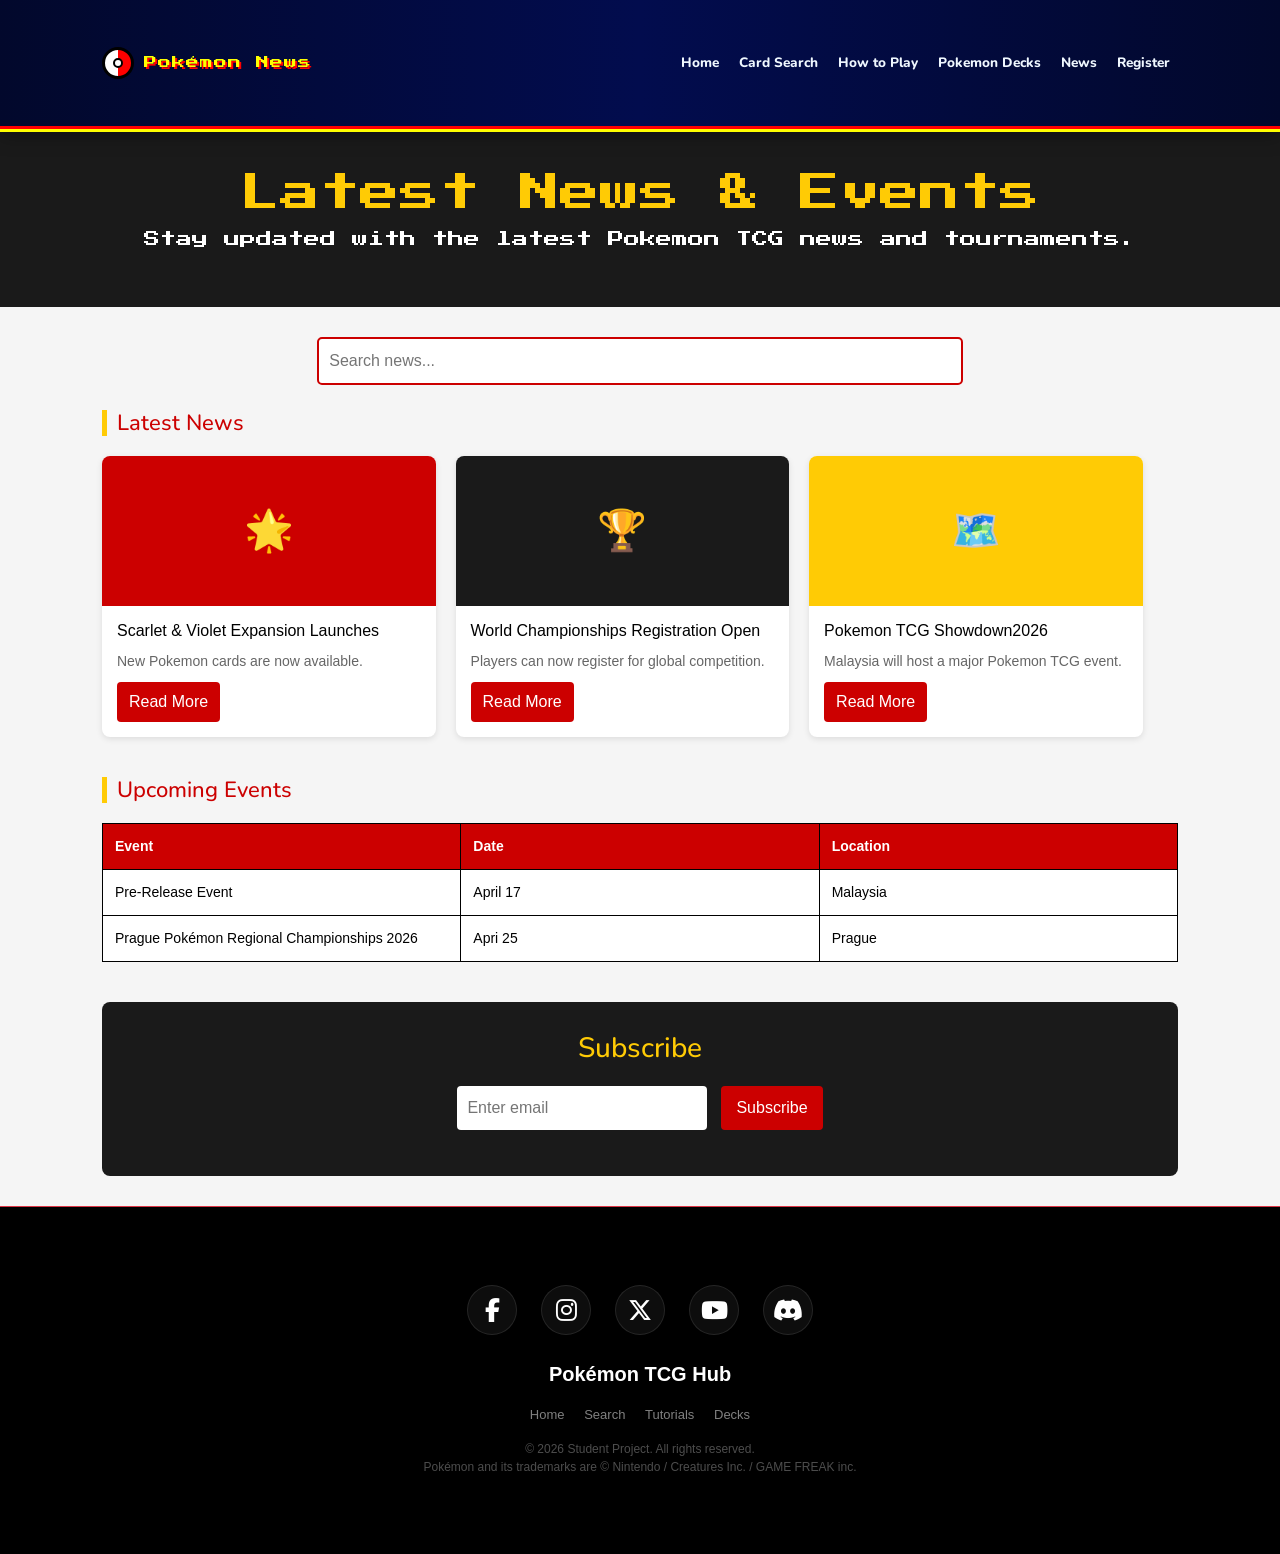
<file: news.html>
<!DOCTYPE html>
<html lang="en">
<head>
  <meta charset="UTF-8">
  <meta name="viewport" content="width=device-width, initial-scale=1.0">
  <title>Pokemon TCG - News</title>

  <link href="https://cdn.jsdelivr.net/npm/bootstrap@5.3.2/dist/css/bootstrap.min.css" rel="stylesheet">
  <link rel="stylesheet" href="style.css">
  <link rel="stylesheet" href="news.css">
  <link rel="stylesheet" href="https://cdnjs.cloudflare.com/ajax/libs/font-awesome/6.4.2/css/all.min.css">
</head>
<body>

<nav class="navbar navbar-expand-lg">
  <div class="container">
    <a class="navbar-brand" href="index.html">
      <div class="pokeball-icon"></div>
      Pokémon News
    </a>

    <div class="d-flex align-items-center gap-2 order-lg-last">
      <button class="navbar-toggler" type="button" data-bs-toggle="collapse" data-bs-target="#mainNav">
        <span class="navbar-toggler-icon"></span>
      </button>
    </div>

    <div class="collapse navbar-collapse" id="mainNav">
      <ul class="navbar-nav ms-auto gap-1">
        <li class="nav-item"><a class="nav-link" href="index.html">Home</a></li>
        <li class="nav-item"><a class="nav-link" href="search.html">Card Search</a></li>
        <li class="nav-item"><a class="nav-link" href="tutorial.html">How to Play</a></li>
        <li class="nav-item"><a class="nav-link" href="decks.html">Pokemon Decks</a></li>
        <li class="nav-item"><a class="nav-link" href="news.html">News</a></li>
        <li class="nav-item"><a class="nav-link" href="register.html">Register</a></li>
      </ul>
    </div>
  </div>
</nav>

<div class="header">
  <h1>Latest News & Events</h1>
  <p>Stay updated with the latest Pokemon TCG news and tournaments.</p>
</div>

<div class="container">
  <div class="search-box">
    <input type="text" id="searchInput" placeholder="Search news...">
    <p id="message"></p>
  </div>

  <h2 class="section-title">Latest News</h2>

  <div class="news-grid">
    <div class="news-card">
      <div class="news-banner red">🌟</div>
      <div class="card-content">
        <h3>Scarlet & Violet Expansion Launches</h3>
        <p>New Pokemon cards are now available.</p>
        <button class="read-btn" data-url="https://tcg.pokemon.com/en-us/expansions/scarlet-violet/">Read More</button>
      </div>
    </div>

    <div class="news-card">
      <div class="news-banner dark">🏆</div>
      <div class="card-content">
        <h3>World Championships Registration Open</h3>
        <p>Players can now register for global competition.</p>
        <button class="read-btn" data-url="https://championships.pokemon.com/en-us/">Read More</button>
      </div>
    </div>

    <div class="news-card">
      <div class="news-banner yellow">🗺️</div>
      <div class="card-content">
        <h3>Pokemon TCG Showdown2026</h3>
        <p>Malaysia will host a major Pokemon TCG event.</p>
        <button class="read-btn" data-url="https://asia.pokemon-card.com/my/archives/7396/">Read More</button>
      </div>
    </div>
  </div>

  <h2 class="section-title">Upcoming Events</h2>

  <table>
    <tr>
      <th>Event</th>
      <th>Date</th>
      <th>Location</th>
    </tr>

    <tr class="event-row" data-url="https://www.pokemon.com/us/play-pokemon">
      <td>Pre-Release Event</td>
      <td>April 17</td>
      <td>Malaysia</td>
    </tr>

    <tr class="event-row" data-url="https://www.pokemon.com/us/play-pokemon/">
      <td>Prague Pokémon Regional Championships 2026</td>
      <td>Apri 25</td>
      <td>Prague</td>
    </tr>
  </table>

  <div class="newsletter">
    <h3>Subscribe</h3>
    <input type="email" id="emailInput" placeholder="Enter email">
    <button id="subscribeBtn">Subscribe</button>
    <p id="subscribeMessage"></p>
  </div>
</div>

<button id="backToTopBtn">↑</button>

<footer class="py-5 bg-black border-top border-danger">
    <div class="container text-center">
        <div class="social-links d-flex justify-content-center gap-4 mb-4">
            <a href="https://www.facebook.com/Pokemon/" class="social-icon facebook"><i class="fab fa-facebook-f"></i></a>
            <a href="https://www.instagram.com/pokemon/" class="social-icon instagram"><i class="fab fa-instagram"></i></a>
            <a href="https://x.com/Pokemon?lang=en" class="social-icon twitter"><i class="fab fa-x-twitter"></i></a>
            <a href="https://www.youtube.com/@pokemon" class="social-icon youtube"><i class="fab fa-youtube"></i></a>
            <a href="https://discord.com/invite/pokemon" class="social-icon discord"><i class="fab fa-discord"></i></a>
        </div>

        <div class="mb-3">
            <span class="text-white fw-bold fs-5">Pokémon TCG Hub</span>
        </div>
        
        <ul class="list-inline mb-3">
            <li class="list-inline-item mx-2"><a href="index.html" class="text-white-50 text-decoration-none">Home</a></li>
            <li class="list-inline-item mx-2"><a href="search.html" class="text-white-50 text-decoration-none">Search</a></li>
            <li class="list-inline-item mx-2"><a href="tutorial.html" class="text-white-50 text-decoration-none">Tutorials</a></li>
            <li class="list-inline-item mx-2"><a href="decks.html" class="text-white-50 text-decoration-none">Decks</a></li>
        </ul>

        <p class="text-white-50" style="font-size: 0.75rem; opacity: 0.6;">
            © 2026 Student Project. All rights reserved. <br>
            Pokémon and its trademarks are © Nintendo / Creatures Inc. / GAME FREAK inc.
        </p>
    </div>
</footer>

<script src="news.js"></script>
<script src="https://cdn.jsdelivr.net/npm/bootstrap@5.3.2/dist/js/bootstrap.bundle.min.js"></script>
</body>
</html>
</file>
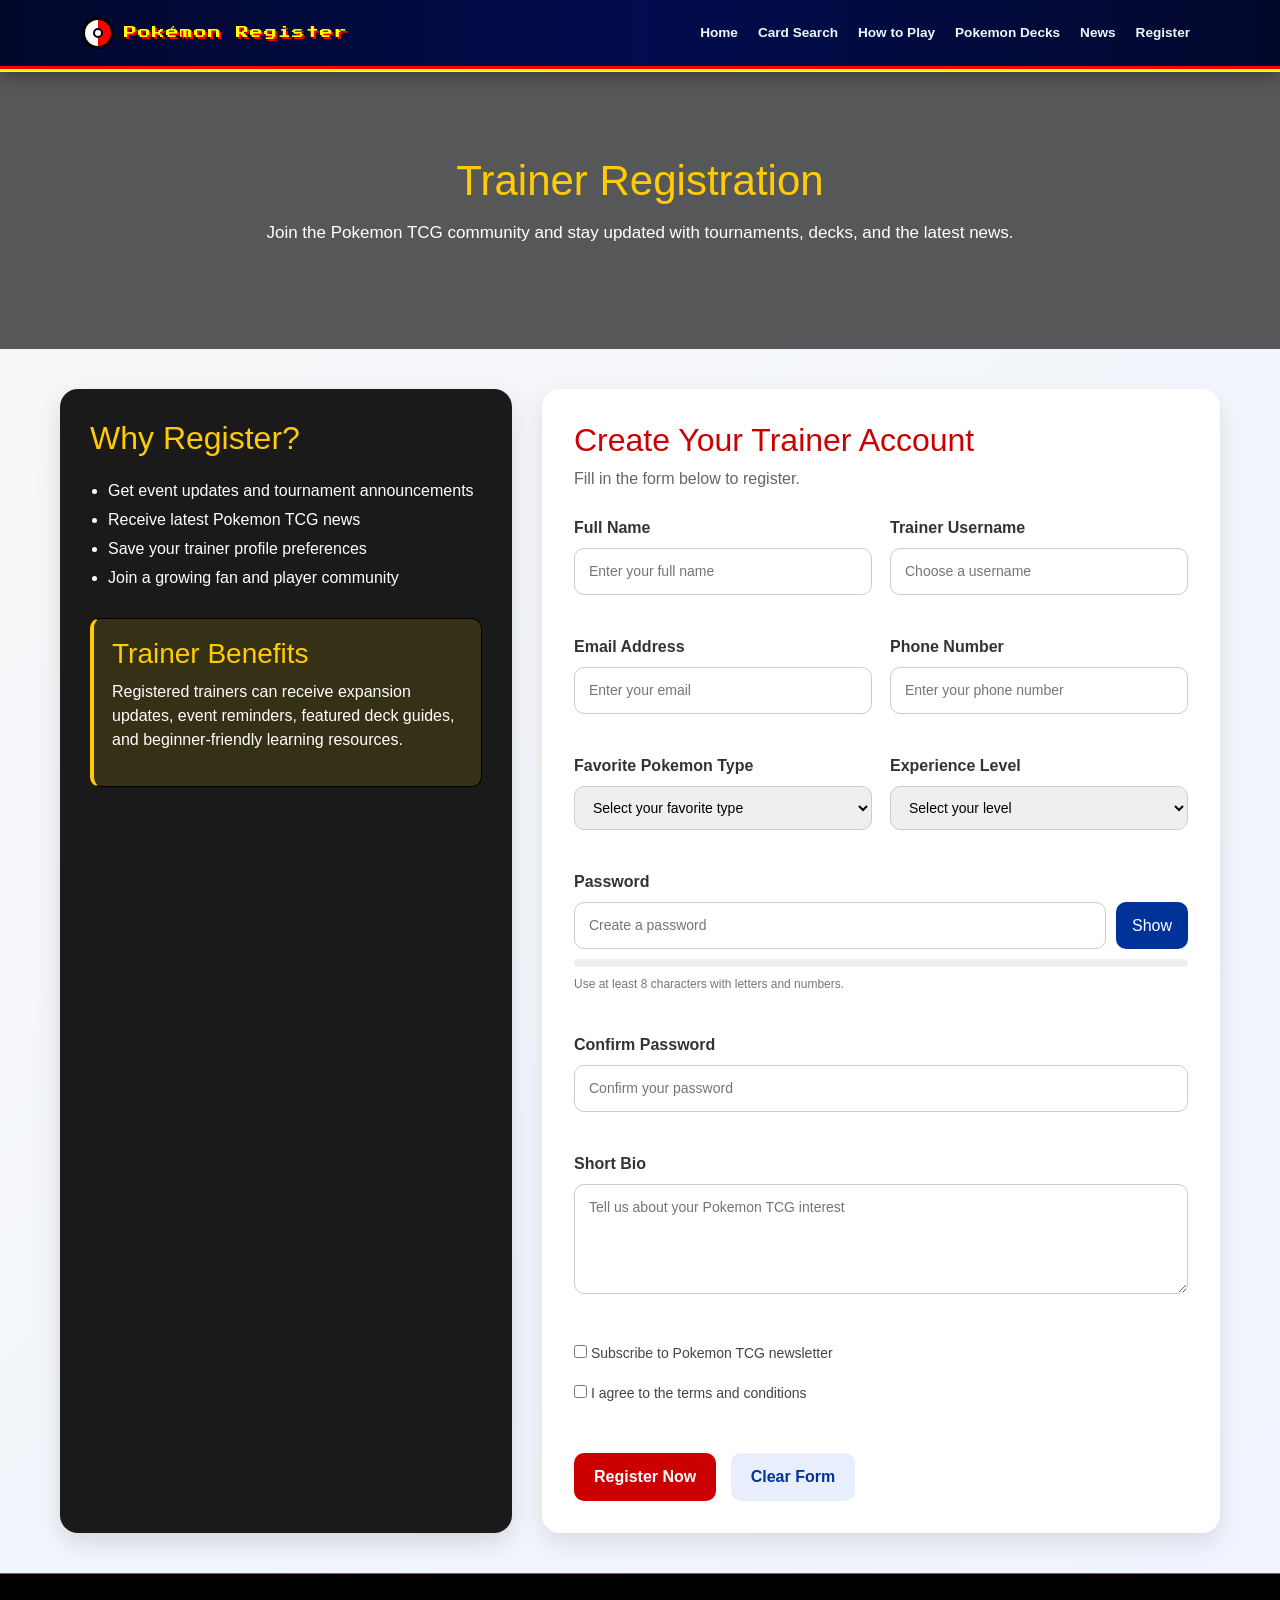
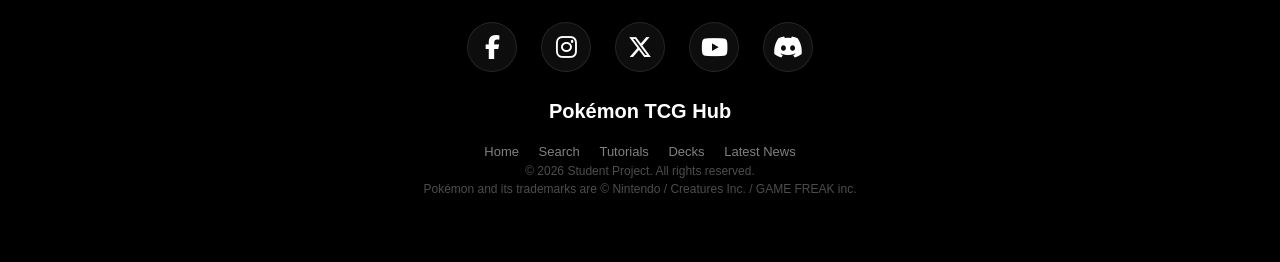
<file: register.html>
<!DOCTYPE html>
<html lang="en">
<head>
  <meta charset="UTF-8" />
  <meta name="viewport" content="width=device-width, initial-scale=1.0" />
  <title>Pokemon TCG | Trainer Registration</title>
  <link href="https://cdn.jsdelivr.net/npm/bootstrap@5.3.2/dist/css/bootstrap.min.css" rel="stylesheet">
  <link rel="stylesheet" href="style.css">
  <link rel="stylesheet" href="register.css" />
  <link rel="stylesheet" href="https://cdnjs.cloudflare.com/ajax/libs/font-awesome/6.4.2/css/all.min.css">
</head>
<body>
  <nav class="navbar navbar-expand-lg">
    <div class="container">
      <a class="navbar-brand" href="index.html">
        <div class="pokeball-icon"></div>
        Pokémon Register
      </a>

      <div class="d-flex align-items-center gap-2 order-lg-last">
        <button class="navbar-toggler" type="button" data-bs-toggle="collapse" data-bs-target="#mainNav">
          <span class="navbar-toggler-icon"></span>
        </button>
      </div>

      <div class="collapse navbar-collapse" id="mainNav">
        <ul class="navbar-nav ms-auto gap-1">
          <li class="nav-item"><a class="nav-link" href="index.html">Home</a></li>
          <li class="nav-item"><a class="nav-link" href="search.html">Card Search</a></li>
          <li class="nav-item"><a class="nav-link" href="tutorial.html">How to Play</a></li>
          <li class="nav-item"><a class="nav-link" href="decks.html">Pokemon Decks</a></li>
          <li class="nav-item"><a class="nav-link" href="news.html">News</a></li>
          <li class="nav-item"><a class="nav-link" href="register.html">Register</a></li>
        </ul>
      </div>
    </div>
  </nav>

  <header class="hero">
    <div class="hero-overlay">
      <div class="hero-content">
        <h1>Trainer Registration</h1>
        <p>Join the Pokemon TCG community and stay updated with tournaments, decks, and the latest news.</p>
      </div>
    </div>
  </header>

  <main class="main-container">
    <section class="info-panel">
      <h2>Why Register?</h2>
      <ul>
        <li>Get event updates and tournament announcements</li>
        <li>Receive latest Pokemon TCG news</li>
        <li>Save your trainer profile preferences</li>
        <li>Join a growing fan and player community</li>
      </ul>

      <div class="feature-box">
        <h3>Trainer Benefits</h3>
        <p>
          Registered trainers can receive expansion updates, event reminders, featured deck guides,
          and beginner-friendly learning resources.
        </p>
      </div>
    </section>

    <section class="form-panel">
      <div class="form-card">
        <h2>Create Your Trainer Account</h2>
        <p class="subtitle">Fill in the form below to register.</p>

        <form id="registerForm" novalidate>
          <div class="form-row">
            <div class="form-group">
              <label for="fullName">Full Name</label>
              <input type="text" id="fullName" placeholder="Enter your full name" />
              <small class="error" id="fullNameError"></small>
            </div>

            <div class="form-group">
              <label for="username">Trainer Username</label>
              <input type="text" id="username" placeholder="Choose a username" />
              <small class="error" id="usernameError"></small>
            </div>
          </div>

          <div class="form-row">
            <div class="form-group">
              <label for="email">Email Address</label>
              <input type="email" id="email" placeholder="Enter your email" />
              <small class="error" id="emailError"></small>
            </div>

            <div class="form-group">
              <label for="phone">Phone Number</label>
              <input type="text" id="phone" placeholder="Enter your phone number" />
              <small class="error" id="phoneError"></small>
            </div>
          </div>

          <div class="form-row">
            <div class="form-group">
              <label for="favoriteType">Favorite Pokemon Type</label>
              <select id="favoriteType">
                <option value="">Select your favorite type</option>
                <option value="Fire">Fire</option>
                <option value="Water">Water</option>
                <option value="Grass">Grass</option>
                <option value="Electric">Electric</option>
                <option value="Psychic">Psychic</option>
                <option value="Fighting">Fighting</option>
                <option value="Dragon">Dragon</option>
              </select>
              <small class="error" id="favoriteTypeError"></small>
            </div>

            <div class="form-group">
              <label for="experience">Experience Level</label>
              <select id="experience">
                <option value="">Select your level</option>
                <option value="Beginner">Beginner</option>
                <option value="Intermediate">Intermediate</option>
                <option value="Advanced">Advanced</option>
                <option value="Collector">Collector</option>
              </select>
              <small class="error" id="experienceError"></small>
            </div>
          </div>

          <div class="form-group">
            <label for="password">Password</label>
            <div class="password-wrapper">
              <input type="password" id="password" placeholder="Create a password" />
              <button type="button" id="togglePassword" class="toggle-btn">Show</button>
            </div>
            <div class="strength-meter">
              <div id="strengthBar"></div>
            </div>
            <small class="hint">Use at least 8 characters with letters and numbers.</small>
            <small class="error" id="passwordError"></small>
          </div>

          <div class="form-group">
            <label for="confirmPassword">Confirm Password</label>
            <input type="password" id="confirmPassword" placeholder="Confirm your password" />
            <small class="error" id="confirmPasswordError"></small>
          </div>

          <div class="form-group">
            <label for="bio">Short Bio</label>
            <textarea id="bio" rows="4" placeholder="Tell us about your Pokemon TCG interest"></textarea>
            <small class="error" id="bioError"></small>
          </div>

          <div class="checkbox-group">
            <label>
              <input type="checkbox" id="newsletter" />
              Subscribe to Pokemon TCG newsletter
            </label>
          </div>

          <div class="checkbox-group">
            <label>
              <input type="checkbox" id="terms" />
              I agree to the terms and conditions
            </label>
            <small class="error" id="termsError"></small>
          </div>

          <button type="submit" class="submit-btn">Register Now</button>
          <button type="button" class="secondary-btn" id="clearBtn">Clear Form</button>

          <div id="successMessage" class="success-message"></div>
        </form>
      </div>
    </section>
  </main>

<footer class="py-5 bg-black border-top border-danger">
    <div class="container text-center">
        <div class="social-links d-flex justify-content-center gap-4 mb-4">
            <a href="https://www.facebook.com/Pokemon/" class="social-icon facebook"><i class="fab fa-facebook-f"></i></a>
            <a href="https://www.instagram.com/pokemon/" class="social-icon instagram"><i class="fab fa-instagram"></i></a>
            <a href="https://x.com/Pokemon?lang=en" class="social-icon twitter"><i class="fab fa-x-twitter"></i></a>
            <a href="https://www.youtube.com/@pokemon" class="social-icon youtube"><i class="fab fa-youtube"></i></a>
            <a href="https://discord.com/invite/pokemon" class="social-icon discord"><i class="fab fa-discord"></i></a>
        </div>

        <div class="mb-3">
            <span class="text-white fw-bold fs-5">Pokémon TCG Hub</span>
        </div>
        
        <ul class="list-inline mb-3">
            <li class="list-inline-item mx-2"><a href="index.html" class="text-white-50 text-decoration-none">Home</a></li>
            <li class="list-inline-item mx-2"><a href="search.html" class="text-white-50 text-decoration-none">Search</a></li>
            <li class="list-inline-item mx-2"><a href="tutorial.html" class="text-white-50 text-decoration-none">Tutorials</a></li>
            <li class="list-inline-item mx-2"><a href="decks.html" class="text-white-50 text-decoration-none">Decks</a></li>
            <li class="list-inline-item mx-2"><a href="news.html" class="text-white-50 text-decoration-none">Latest News</a></li>

        <p class="text-white-50" style="font-size: 0.75rem; opacity: 0.6;">
            © 2026 Student Project. All rights reserved. <br>
            Pokémon and its trademarks are © Nintendo / Creatures Inc. / GAME FREAK inc.
        </p>
    </div>
</footer>

  <script src="register.js"></script>
  <script src="https://cdn.jsdelivr.net/npm/bootstrap@5.3.2/dist/js/bootstrap.bundle.min.js"></script>
</body>
</html>
</file>
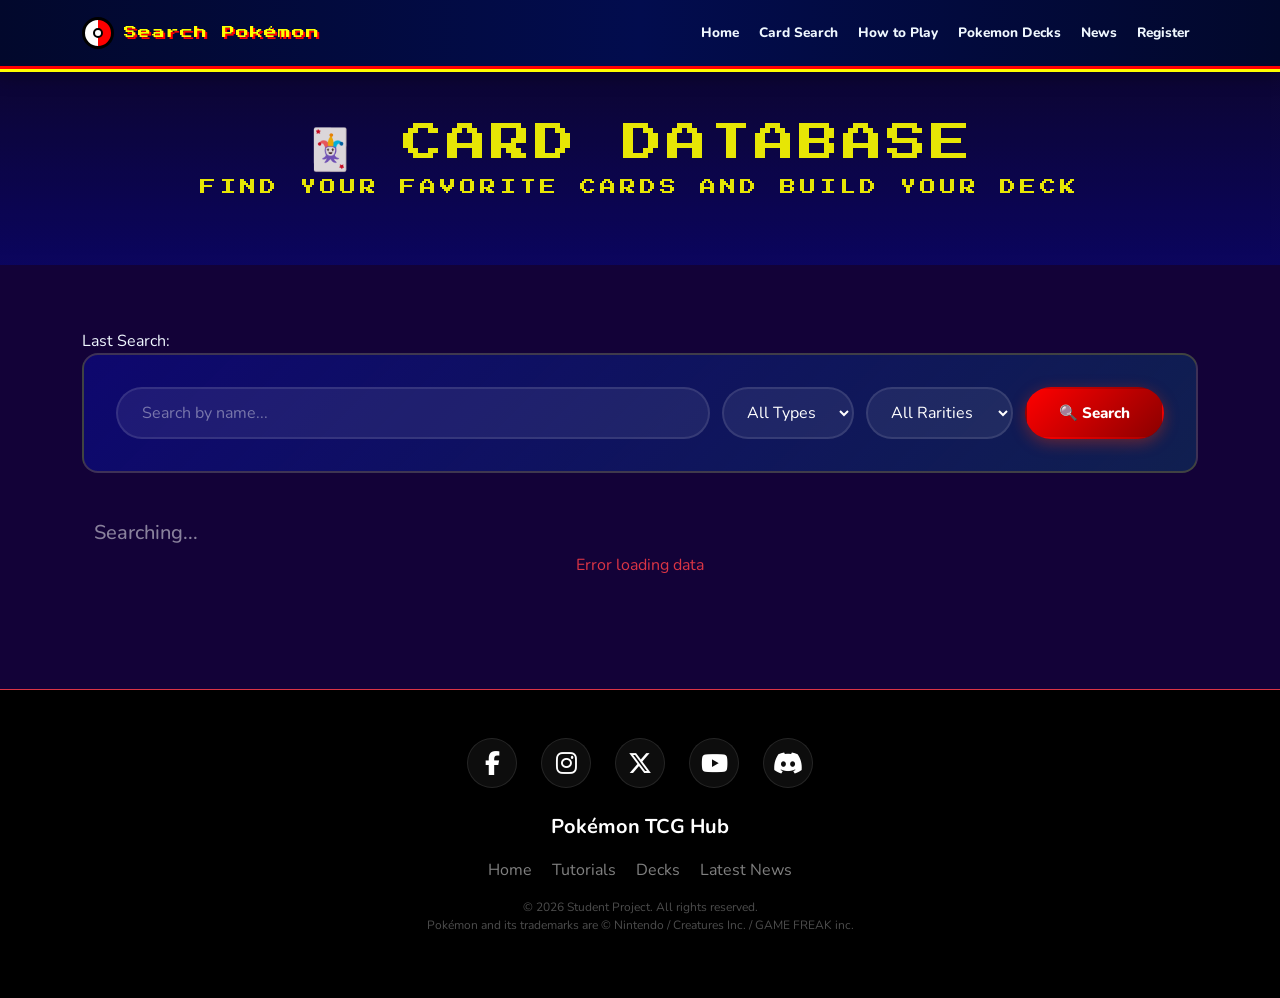
<file: search.html>
<!DOCTYPE html>
<html lang="en">
    <head>
        <meta charset="UTF-8">
        <meta name="viewport" content="width=device-width, initial-scale=1.0">       
        <title>Pokemon TCG - Search</title>
        <link href="https://cdn.jsdelivr.net/npm/bootstrap@5.3.2/dist/css/bootstrap.min.css" rel="stylesheet">
        <link rel="stylesheet" href="style.css">
        <link rel="stylesheet" href="https://cdnjs.cloudflare.com/ajax/libs/font-awesome/6.4.2/css/all.min.css">
    </head>
    <body>
        <!--Navigation Bar-->
        <nav class="navbar navbar-expand-lg">
            <div class="container">
                <a class="navbar-brand" href="index.html">
                    <div class="pokeball-icon"></div>
                     Search Pokémon 
                </a>
            <div class="d-flex align-items-center gap-2 order-lg-last">
                <button class="navbar-toggler" type="button" data-bs-toggle="collapse" data-bs-target="#mainNav">
                    <span class="navbar-toggler-icon"></span>
                </button>
            </div>
            <div class="collapse navbar-collapse" id="mainNav">
                <ul class="navbar-nav ms-auto gap-1">
                    <li class="nav-item"><a class="nav-link" href="index.html">Home</a></li>
                    <li class="nav-item"><a class="nav-link" href="search.html">Card Search</a></li>
                    <li class="nav-item"><a class="nav-link" href="tutorial.html">How to Play</a></li>
                    <li class="nav-item"><a class="nav-link" href="decks.html">Pokemon Decks</a></li>
                    <li class="nav-item"><a class="nav-link" href="news.html">News</a></li>
                    <li class="nav-item"><a class="nav-link" href="register.html">Register</a></li>
                </ul>
            </div>
            </div>
        </nav>

  <div class="page-banner">
        <div class="container">
            <h1>🃏 Card Database</h1>
            <p>Find your favorite cards and build your deck</p>
        </div>
    </div>

    <section class="section py-5" id="search-section">
        <div class="container">
            <div class="d-flex align-items-center gap-2">
                <p class="mb-0">Last Search:</p>
                <p id="lastSearch" class="text-white-50 mb-0" style="font-style: italic; font-size: 0.9rem;"></p>
            </div>
            <div class="search-wrapper mb-5">
                <div class="search-input-group">
                    <input type="text" id="search-name" placeholder="Search by name..." autocomplete="off">
                    
                    <select id="search-type">
                        <option value="">All Types</option>
                        <option value="Fire">Fire</option>
                        <option value="Water">Water</option>
                        <option value="Grass">Grass</option>
                        <option value="Lightning">Lightning</option>
                        <option value="Psychic">Psychic</option>
                        <option value="Fighting">Fighting</option>
                        <option value="Darkness">Darkness</option>
                        <option value="Metal">Metal</option>
                        <option value="Dragon">Dragon</option>
                        <option value="Colorless">Colorless</option>
                    </select>

                    <select id="search-rarity">
                        <option value="">All Rarities</option>
                        <option value="Common">Common</option>
                        <option value="Uncommon">Uncommon</option>
                        <option value="Rare">Rare</option>
                        <option value="Rare Holo">Rare Holo</option>
                        <option value="Ultra Rare">Ultra Rare</option>
                        <option value="Secret Rare">Secret Rare</option>
                    </select>
                    
                    <button class="btn-poke-primary" id="search-btn">🔍 Search</button>
                </div>
            </div>

            <div class="container mt-4">
                <h5 id="result-count" class="mt-2 text-white-50"></h5>
            </div>

            <div id="card-results" class="row g-4">
                </div>

            <div id="pagination" class="text-center mt-5 mb-5">
                </div>
        </div>
    </section>

    <!--Footer section-->

<footer class="py-5 bg-black border-top border-danger">
    <div class="container text-center">
        <div class="social-links d-flex justify-content-center gap-4 mb-4">
            <a href="https://www.facebook.com/Pokemon/" class="social-icon facebook"><i class="fab fa-facebook-f"></i></a>
            <a href="https://www.instagram.com/pokemon/" class="social-icon instagram"><i class="fab fa-instagram"></i></a>
            <a href="https://x.com/Pokemon?lang=en" class="social-icon twitter"><i class="fab fa-x-twitter"></i></a>
            <a href="https://www.youtube.com/@pokemon" class="social-icon youtube"><i class="fab fa-youtube"></i></a>
            <a href="https://discord.com/invite/pokemon" class="social-icon discord"><i class="fab fa-discord"></i></a>
        </div>

        <div class="mb-3">
            <span class="text-white fw-bold fs-5">Pokémon TCG Hub</span>
        </div>
        
        <ul class="list-inline mb-3">
            <li class="list-inline-item mx-2"><a href="index.html" class="text-white-50 text-decoration-none">Home</a></li>
            <li class="list-inline-item mx-2"><a href="tutorial.html" class="text-white-50 text-decoration-none">Tutorials</a></li>
            <li class="list-inline-item mx-2"><a href="decks.html" class="text-white-50 text-decoration-none">Decks</a></li>
            <li class="list-inline-item mx-2"><a href="news.html" class="text-white-50 text-decoration-none">Latest News</a></li>
        </ul>

        <p class="text-white-50" style="font-size: 0.75rem; opacity: 0.6;">
            © 2026 Student Project. All rights reserved. <br>
            Pokémon and its trademarks are © Nintendo / Creatures Inc. / GAME FREAK inc.
        </p>
    </div>
</footer>

    <script src="https://code.jquery.com/jquery-3.7.1.min.js"></script>
    <script src="https://cdn.jsdelivr.net/npm/bootstrap@5.3.2/dist/js/bootstrap.bundle.min.js"></script>
    <script src="script.js"></script>
</body>
</html>
</file>
<file: style.css>
@import url('https://fonts.googleapis.com/css2?family=Press+Start+2P&family=Nunito:wght@400;600;700;800;900&display=swap');

*{
  margin: 0;
  padding: 0;
}

body{
  font-family: 'Nunito',sans-serif;
  background: rgb(19, 2, 56);
  color:aliceblue;
  min-height: 100vh;
}

/*--Navbar--*/
.navbar{
  background: linear-gradient(90deg, rgb(2, 8, 44) 0%,rgb(2, 12, 78) 50%,rgb(2, 8, 44) 100%);
  border-bottom: 3px solid red;
  padding: 0.75rem 0;
  position: sticky;
  top: 0;
  z-index: 1000;
  box-shadow: 0 4px 20px rgba(0,0,0,0.4);
}

.navbar::after {
  content: '';
  position: absolute;
  bottom: -6px;
  left: 0; right: 0;
  height: 3px;
  background: yellow;
}

.navbar-brand{
  font-family: 'Press Start 2P', monospace;
  font-size: 0.8rem;
  color: yellow !important;
  text-shadow: 2px 2px 0 red;
  display: flex;
  align-items: center;
  gap: 10px;
  letter-spacing: 1px;
}

.navbar-brand .pokeball-icon{
   width: 32px; height: 32px;
  background: conic-gradient(red 0 50%, white 50% 100%);
  border-radius: 50%;
  border: 3px solid black;
  position: relative;
  flex-shrink: 0;
  animation: spin-slow 8s linear infinite;
}

.navbar-brand .pokeball-icon::after {
  content: '';
  position: absolute;
  top: 50%; left: 50%;
  transform: translate(-50%, -50%);
  width: 10px; height: 10px;
  background: white;
  border-radius: 50%;
  border: 2px solid black;
}


@keyframes spin-slow {
  from { transform: rotate(0deg); }
  to   { transform: rotate(360deg); }
}

.nav-link{
  color:aliceblue;
  font-weight: 780;
  font-size: 0.85rem;
  padding: 0.5rem 0.75rem;
  border-radius: 8px;
  transition: all 0.25s cubic-bezier(0.4,0,0.2,1);
  position:relative;
}

.nav-link:hover, nav-link.active{
  color: yellow;
  background: rgb(20, 15, 1);
}

.nav-link.active::after {
  content: '';
  position: absolute;
  bottom: 2px; left: 50%;
  transform: translateX(-50%);
  width: 6px; height: 6px;
  background:yellow;
  border-radius: 50%;
}

.navbar-toggler{
  border-color: yellow;
}

.navbar-toggler-icon{
  background-image: url("data:image/svg+xml,%3Csvg viewBox='0 0 30 30' xmlns='http://www.w3.org/2000/svg'%3E%3Cpath stroke='rgba(255,215,0,1)' stroke-width='2' d='M4 7h22M4 15h22M4 23h22'/%3E%3C/svg%3E");
}

/*--Hero--*/
.hero{
  position: relative;
  min-height: 85vh;
  display: flex;
  align-items: center;
  background:
    linear-gradient(160deg, rgba(26,26,46,0.95) 0%, rgba(15,52,96,0.9) 100%),
    url('https://images.unsplash.com/photo-1613771404784-3a5686aa2be3?w=1600&q=80') center/cover no-repeat;
  perspective: 800px;
  overflow: hidden;
}

.hero::before{
  content: '';
  position: absolute;
  inset: 0;
  background: radial-gradient(ellipse at 60% 50%, rgba(6, 109, 204, 0.15));
}

.hero-content{ position:relative; z-index: 1;}

.hero-mini-title{
  font-family: 'Press Start 2P', monospace;
  font-size: 1rem;
  color:yellow;
  letter-spacing: 4px;
  text-transform: uppercase;
  margin-bottom: 1rem;
  opacity: 0.9;
}

.hero-title{
  font-family: 'Press Start 2P', monospace;
  font-size: clamp(1.2rem,4VW,2.2rem);
  line-height: 1.6;
  color:white;
  text-shadow: 3px 3px 0 red, 6px 6px 0 black;
  margin-bottom: 1.5rem;
}

.hero-title span{color:yellow;}

.hero-subtitle{
  font-size: 1.1rem;
  color: white;
  max-width: 500px;
  line-height: 1.7;
  margin-bottom: 2rem;
}

.hero-visual{
  position: relative;
  display:flex;
  justify-content: center;
  align-items: center;
}

.hero-pokecard{
  width: 350px;
  transition: transform 0.3s ease;
  transform-style: preserve-3d;
}

.hero-pokecard img {
    max-width: 100%;
    height: auto;
    border-radius: 15px;
    box-shadow: 0 20px 40px rgba(0,0,0,0.6);
    animation: float 4s ease-in-out infinite;
}

.hero-pokecard:hover{
  transform: translateZ(40px) rotateX(10deg) rotateY(5deg);
}

@keyframes float {
    0% { transform: translateY(0px); }
    50% { transform: translateY(-20px); }
    100% { transform: translateY(0px); }
}

/*  Sets Section */
.set-card {
    background: #250322;
    padding: 30px;
    border-radius: 20px;
    text-align: center;
    border: 1px solid #000000;
    transition: all 0.3s ease;
    height: 100%;
}

.set-card:hover {
    background: #88711c;
    border-color: rgb(241, 98, 3);
    transform: scale(1.03);
}

.set-logo {
    max-height: 80px;
    width: auto;
    filter: drop-shadow(0 5px 15px rgba(202, 5, 5, 0.5));
}

.set-card h5 {
    margin-top: 15px;
    font-weight: 700;
}


/*-Middle Section-*/
.feature-box {
    background: rgb(4, 4, 113);
    border-radius: 15px;
    border: 1px solid black ;
    transition: 0.3s;
}

.feature-box:hover {
    border-color: red; /* Poke Red */
    transform: translateY(-5px);
    box-shadow: 0 10px 20px rgba(0,0,0,0.5);
}
  
.feature-box h4 {
    color: yellow; /* Poke Yellow */
    margin-bottom: 15px;
}

/*-Hero Button-*/

.search-hero-button{
  background:linear-gradient(135deg, red, darkred);
  color: white;
  font-weight: 800;
  padding: 0.75rem 2rem;
  border-radius: 50px;
  border: 2px solid transparent;
  transition: all 0.25s cubic-bezier(0.4,0,0.2,1);
  text-decoration: none;
  display:inline-block;
  font-size: 0.95rem;
  box-shadow: 0 4px 15px darkred;
  position: relative;
  overflow: hidden;
}

.search-hero-button::before{
  content: '';
  position:absolute;
  top: 0; left: -100%;
  width: 100%; height: 100%;
  background: linear-gradient(90deg, transparent, rgba(184, 182, 182, 0.688), transparent);
  transition: left 0.4s;
}

.search-hero-button:hover{
  transform: translateY(-2px);
  box-shadow: 0 8px 25px rgb(221, 51, 51);
  color: white;
}

.search-hero-button:hover::before{left: 100%;}

.tutorial-hero-button{
  background: transparent;
  color:yellow;
  font-weight: 800;
  padding: 0.75rem 2rem;
  border-radius: 50px;
  border: 2px solid yellow;
  transition: all 0.25s cubic-bezier(0.4,0,0.2,1); 
  text-decoration: none;
  display: inline-block;
}

.tutorial-hero-button:hover{
  background: yellow;
  color:black;
  transform: translateY(-2px);
}

/* ── SECTION from Search Html ── */
.section { padding: 5rem 0; position: relative; z-index: 1; }
.section-alt { background: rgba(255,255,255,0.02); }

/* ── SEARCH BAR from Search HTML── */
.search-wrapper {
  background: linear-gradient(135deg, rgb(14, 7, 110), rgba(15,52,96,0.6));
  border: 2px solid rgba(255,215,0,0.2);
  border-radius: 16px;
  padding: 2rem;
  margin-bottom: 2rem;
}

.search-input-group {
  display: flex;
  gap: 0.75rem;
  flex-wrap: wrap;
}

.search-input-group input {
  flex: 1;
  min-width: 200px;
  background: rgba(255,255,255,0.07);
  border: 2px solid rgba(255,255,255,0.1);
  border-radius: 50px;
  color: white;
  padding: 0.75rem 1.5rem;
  font-size: 1rem;
  font-family: 'Nunito', sans-serif;
  transition: all 0.25s cubic-bezier(0.4,0,0.2,1);
  outline: none;
}
.search-input-group input:focus {
  border-color: yellow;
  background: rgba(255,255,255,0.1);
  box-shadow: 0 0 0 3px rgba(255,215,0,0.15);
}
.search-input-group input::placeholder { color: rgba(255,255,255,0.4); }

.search-input-group select {
  background: rgba(255,255,255,0.07);
  border: 2px solid rgba(255,255,255,0.1);
  border-radius: 50px;
  color: white;
  padding: 0.75rem 1.2rem;
  font-family: 'Nunito', sans-serif;
  transition:all 0.25s cubic-bezier(0.4,0,0.2,1);
  outline: none;
  cursor: pointer;
}
.search-input-group select:focus { border-color: yellow; }
.search-input-group select option { background: rgb(2, 4, 33); }

/*Search Html banner*/
.page-banner {
    font-family: 'Press Start 2P', monospace;
    font-size: 1rem;
    color:yellow;
    letter-spacing: 4px;
    text-transform: uppercase;
    margin-bottom: 1rem;
    opacity: 0.9;
    background: linear-gradient(rgba(9, 8, 48, 0.7), rgba(7, 7, 116, 0.7));
    background-size: cover;
    background-position: center;
    padding: 50px 0;
    text-align: center;
    border-bottom: 4px solid var(--poke-yellow);
}

/*-- Search Page Button --*/
.btn-poke-primary {
  background: linear-gradient(135deg, red, darkred);
  color:white;
  font-weight: 800;
  padding: 0.75rem 2rem;
  border-radius: 50px;
  border: 2px solid transparent;
  transition: all 0.25s cubic-bezier(0.4,0,0.2,1);
  text-decoration: none;
  display: inline-block;
  font-size: 0.95rem;
  box-shadow: 0 4px 15px rgba(227,53,13,0.4);
  position: relative;
  overflow: hidden;
}
.btn-poke-primary::before {
  content: '';
  position: absolute;
  top: 0; left: -100%;
  width: 100%; height: 100%;
  background: linear-gradient(90deg, transparent, rgba(255,255,255,0.2), transparent);
  transition: left 0.4s;
}
.btn-poke-primary:hover {
  transform: translateY(-2px);
  box-shadow: 0 8px 25px rgba(227,53,13,0.5);
  color: white;
}
.btn-poke-primary:hover::before { left: 100%; }

/*--Pokemon cards*/
.card {
    background: black;
    border: none;
    transition: 0.3s;
}

.card:hover {
    transform: translateY(-8px);
    box-shadow: 0 10px 20px rgba(239, 83, 80, 0.3);
}

.card-title {
    color: yellow;
    font-size: 0.95rem;
}

/*load more button*/
#load-more-btn {
    background: rgb(210, 122, 14);
    border: 1px solid yellow;
    color: white;
    padding: 12px 40px;
    border-radius: 30px;
    font-weight: bold;
}

/* ── DECK CARDS ── */
.deck-banner {
    font-family: 'Press Start 2P', monospace;
    font-size: 1rem;
    color:yellow;
    letter-spacing: 1px;
    text-transform: uppercase;
    margin-bottom: 1rem;
    opacity: 0.9;
    background: linear-gradient(rgba(9, 8, 48, 0.7), rgba(7, 7, 116, 0.7)), url(https://wallpapercave.com/wp/wp12246916.jpg);
    background-size: cover;
    background-position: center;
    padding: 50px 0;
    text-align: center;
    border-bottom: 4px solid yellow;
}

.deck-card {
  border-radius: 16px;
  overflow: hidden;
  border: 2px solid rgba(255,255,255,0.1);
  transition: all 0.25s cubic-bezier(0.4,0,0.2,1);
  position: relative;
  cursor: pointer;
}
.deck-card:hover { transform: translateY(-8px); box-shadow: 0 16px 48px rgba(0,0,0,0.28); } 

.deck-card.fire   { background: linear-gradient(145deg, #3a1a00, #5c2400); border-color: rgba(255,107,53,0.4); }
.deck-card.water  { background: linear-gradient(145deg, #001a3a, #00245c); border-color: rgba(33,150,243,0.4); }
.deck-card.grass  { background: linear-gradient(145deg, #001a08, #002a10); border-color: rgba(76,175,80,0.4); }
.deck-card.psychic{ background: linear-gradient(145deg, #1a0028, #2a0040); border-color: rgba(224,64,251,0.4); }
.deck-card.lightning{background: linear-gradient(145deg, #2a2000, #403400);border-color: rgba(255,215,0,0.4); }
.deck-card.dark   { background: linear-gradient(145deg, #0a0014, #100020); border-color: rgba(126,87,194,0.4); }

.deck-header {
  padding: 1.5rem;
  display: flex;
  align-items: center;
  gap: 1rem;
}
.deck-type-icon {
    width: 70px;
    height: 70px;
    border-radius: 50%; 
    display: flex;
    align-items: center;
    justify-content: center;
    font-size: 1.5rem; 
    flex-shrink: 0;
    
    background-size: contain;
    background-position: center;
    background-repeat: no-repeat;
    border: 2px solid rgba(255, 255, 255, 0.2); 
}
.deck-body { padding: 0 1.5rem 1.5rem; }
.deck-name { font-size: 1.15rem; font-weight: 800; margin-bottom: 0.2rem; }
.deck-tag {
  font-size: 0.7rem;
  font-weight: 700;
  padding: 2px 10px;
  border-radius: 20px;
  display: inline-block;
  margin-bottom: 0.75rem;
}
.deck-desc { font-size: 0.88rem; color: rgba(255,255,255,0.7); line-height: 1.6; margin-bottom: 1rem; }
.deck-stars { color: #FFD700; font-size: 0.9rem; margin-bottom: 1rem; }
.deck-key-cards { display: flex; flex-wrap: wrap; gap: 0.4rem; margin-bottom: 1rem; }
.deck-pokemon-chip {
  font-size: 0.7rem;
  font-weight: 700;
  padding: 3px 10px;
  border-radius: 20px;
  background: rgba(255,255,255,0.08);
  border: 1px solid rgba(255,255,255,0.15);
  color: rgba(255,255,255,0.85);
}
.fav-btn {
  background: transparent;
  border: 2px solid rgba(255,255,255,0.2);
  border-radius: 50px;
  color: rgba(255,255,255,0.6);
  padding: 0.4rem 1.2rem;
  font-size: 0.8rem;
  font-weight: 700;
  cursor: pointer;
  transition: all 0.25s cubic-bezier(0.4,0,0.2,1);
  width: 100%;
  font-family: 'Nunito', sans-serif;
}
.fav-btn:hover { border-color: #FFD700; color: #FFD700; }
.fav-btn.active { background: rgba(255,215,0,0.15); border-color: #FFD700; color: #FFD700;}
.fav-btn.active::before { content: '★ '; }
.fav-btn:not(.active)::before { content: '☆ '; }

.fav-flash { animation: fav-pulse 0.6s ease; }
  @keyframes fav-pulse {
    0%   { box-shadow: 0 0 0 0 rgba(255,215,0,0.5); }
    50%  { box-shadow: 0 0 40px 10px rgba(255,215,0,0.25); }
    100% { box-shadow: 0 0 0 0 rgba(255,215,0,0); }
}
.deck-filter-btn {
  background: transparent;
  border: 2px solid rgba(255,255,255,0.1);
  border-radius: 50px;
  color: rgba(255,255,255,0.6);
  padding: 0.4rem 1.2rem;
  font-size: 0.82rem;
  font-weight: 700;
  cursor: pointer;
  transition: all 0.2s;
  font-family: 'Nunito', sans-serif;
}
.deck-filter-btn:hover,
.deck-filter-btn.active {
  border-color: var(--poke-yellow);
  color: var(--poke-yellow);
  background: rgba(255,215,0,0.08);
}
.stat-fill.fire-fill       { background: linear-gradient(90deg, #ff6b35, #e3350d); }
.stat-fill.water-fill      { background: linear-gradient(90deg, #2196f3, #0d47a1); }
.stat-fill.grass-fill      { background: linear-gradient(90deg, #4caf50, #1b5e20); }
.stat-fill.psychic-fill    { background: linear-gradient(90deg, #e040fb, #7b1fa2); }
.stat-fill.lightning-fill  { background: linear-gradient(90deg, #ffd700, #c9a800); }
.stat-fill.dark-fill       { background: linear-gradient(90deg, #7e57c2, #4527a0); }


.badge-tournament { background: #E3350D; color: #fff; }
.badge-expansion  { background: #1A73E8; color: #fff; }
.badge-special    { background: #FFD700; color: #1a1a2e; }
.news-body { padding: 1.25rem; }
.news-date { font-size: 0.75rem; color: #6b7280; margin-bottom: 0.5rem; }
.news-title { font-size: 1rem; font-weight: 800; margin-bottom: 0.5rem; line-height: 1.4; }
.news-excerpt { font-size: 0.85rem; color: rgba(255,255,255,0.65); line-height: 1.6; }

.event-row {
  display: flex;
  align-items: center;
  gap: 1rem;
  padding: 1rem 1.25rem;
  border-radius: 12px;
  background: rgba(255,255,255,0.04);
  border: 1px solid rgba(255,255,255,0.07);
  margin-bottom: 0.75rem;
  transition: all 0.25s cubic-bezier(0.4,0,0.2,1);
}
.event-row:hover { background: rgba(255,215,0,0.06); border-color: rgba(255,215,0,0.2); }
.event-date-box {
  background: #E3350D;
  border-radius: 8px;
  padding: 0.5rem 0.75rem;
  text-align: center;
  min-width: 56px;
  flex-shrink: 0;
}
.event-month { font-size: 0.6rem; font-weight: 800; letter-spacing: 2px; text-transform: uppercase; }
.event-day   { font-size: 1.4rem; font-weight: 900; line-height: 1; }
.event-info  { flex: 1; }
.event-name  { font-size: 0.95rem; font-weight: 800; margin-bottom: 0.2rem; }
.event-loc   { font-size: 0.8rem; color: #6b7280; }
.event-prize { font-size: 0.75rem; font-weight: 700; color: #FFD700; }

/* Container for each stat row */
.stat-bar {
  margin-bottom: 0.8rem;
}

/* Label text (Aggression, 90%, etc.) */
.stat-label {
  font-size: 0.8rem;
  font-weight: 700;
  margin-bottom: 4px;
  color: rgba(255, 255, 255, 0.9);
  display: flex;
  justify-content: space-between;
}

/* The empty gray background of the bar */
.stat-track {
  width: 100%;
  height: 8px;
  background: rgba(255, 255, 255, 0.1);
  border-radius: 10px;
  overflow: hidden; /* Ensures the fill doesn't bleed over rounded corners */
}

/* The colored part of the bar */
.stat-fill {
  height: 100%;
  border-radius: 10px;
  transition: width 1s ease-in-out; /* Optional: adds a nice animation on load */
}

/* Specific gradients for different types  */
.fire-fill      { background: linear-gradient(90deg, #ff6b35, #e3350d); }
.water-fill     { background: linear-gradient(90deg, #2196f3, #0d47a1); }
.grass-fill     { background: linear-gradient(90deg, #4caf50, #1b5e20); }
.psychic-fill   { background: linear-gradient(90deg, #e040fb, #7b1fa2); }
.lightning-fill { background: linear-gradient(90deg, #ffd700, #c9a800); }
.dark-fill      { background: linear-gradient(90deg, #7e57c2, #4527a0); }

.social-links-wrapper {
    display: flex;
    justify-content: center;
    gap: 20px;
}

.social-icon {
    width: 50px;
    height: 50px;
    display: flex;
    align-items: center;
    justify-content: center;
    border-radius: 50%;
    color: white;
    text-decoration: none;
    font-size: 1.5rem;
    background: rgba(255, 255, 255, 0.05);
    border: 1px solid rgba(255, 255, 255, 0.1);
    transition: all 0.3s cubic-bezier(0.175, 0.885, 0.32, 1.275);
}

/* Hover Effects with Brand Colors */
.social-icon.instagram:hover {
    background: radial-gradient(circle at 30% 107%, #fdf497 0%, #fdf497 5%, #fd5949 45%, #d6249f 60%, #285AEB 90%);
    box-shadow: 0 0 20px rgba(214, 36, 159, 0.5);
    transform: translateY(-5px);
}

.social-icon.facebook:hover {
    background: #1877F2;
    box-shadow: 0 0 20px rgba(24, 119, 242, 0.5);
    transform: translateY(-5px);
}

.social-icon.youtube:hover {
    background: #FF0000;
    box-shadow: 0 0 20px rgba(255, 0, 0, 0.5);
    transform: translateY(-5px);
}

.social-icon.twitter:hover {
    background: #000000;
    box-shadow: 0 0 20px rgba(255, 255, 255, 0.2);
    transform: translateY(-5px);
}

.social-icon.discord:hover {
    background: #5865F2;
    box-shadow: 0 0 20px rgba(88, 101, 242, 0.5);
    transform: translateY(-5px);
}

.social-icon i {
    transition: transform 0.3s ease;
}

.social-icon:hover i {
    transform: scale(1.1);
}
</file>
<file: news.css>
@import url('https://fonts.googleapis.com/css2?family=Press+Start+2P&family=Nunito:wght@400;600;700;800;900&display=swap');

* {
  margin: 0;
  padding: 0;
  box-sizing: border-box;
}

body {
  font-family: 'Nunito', sans-serif;
  background-color: #f5f5f5;
  color: #333;
}

.header {
  font-family: 'Press Start 2P', monospace;
  background-color: #1a1a1a;
  color: white;
  text-align: center;
  padding: 40px 20px;
}

.header h1 {
  color: #ffcb05;
  margin-bottom: 10px;
}

.container {
  width: 90%;
  max-width: 1100px;
  margin: 30px auto;
}

.search-box {
  text-align: center;
  margin-bottom: 25px;
}

.search-box input {
  width: 60%;
  padding: 10px;
  border: 2px solid #cc0000;
  border-radius: 5px;
  font-family: Arial, sans-serif;
  color: black;
  background-color: white;
}

.section-title {
  font-size: 22px;
  color: #cc0000;
  margin-bottom: 20px;
  border-left: 5px solid #ffcb05;
  padding-left: 10px;
}

.news-grid {
  display: flex;
  flex-wrap: wrap;
  gap: 20px;
  margin-bottom: 40px;
}

.news-card {
  background-color: white;
  width: 31%;
  border-radius: 8px;
  overflow: hidden;
  box-shadow: 0 2px 6px rgba(0, 0, 0, 0.1);
  transition: transform 0.2s ease, box-shadow 0.2s ease;
}

.news-card:hover {
  transform: translateY(-4px);
  box-shadow: 0 6px 14px rgba(0, 0, 0, 0.15);
}

.news-banner {
  height: 150px;
  display: flex;
  justify-content: center;
  align-items: center;
  font-size: 40px;
  color: white;
}

.red { background-color: #cc0000; }
.yellow { background-color: #ffcb05; color: black; }
.blue { background-color: #003399; }
.dark { background-color: #1a1a1a; }

.card-content {
  padding: 15px;
}

.card-content h3 {
  font-size: 16px;
  margin-bottom: 10px;
  font-family: Arial, sans-serif;
  color: black;
}

.card-content p {
  font-size: 14px;
  color: #666;
  margin-bottom: 10px;
  line-height: 1.5;
  font-family: Arial, sans-serif;
}

.read-btn {
  background-color: #cc0000;
  color: white;
  border: none;
  padding: 8px 12px;
  border-radius: 4px;
  cursor: pointer;
  font-family: Arial, sans-serif;
}

.read-btn:hover {
  background-color: #a80000;
}

#message {
  margin-top: 15px;
  color: #cc0000;
  font-weight: bold;
  font-family: Arial, sans-serif;
}

/* =========================
   TABLE
   ========================= */
table {
  width: 100%;
  border-collapse: collapse;
  background-color: white;
  margin-bottom: 40px;
  table-layout: fixed;
}

table th,
table td {
  border: 1px solid black;
  padding: 12px;
  text-align: left;
  font-size: 14px;
  font-family: Arial, sans-serif;
}

table th {
  background-color: #cc0000;
  color: white;
}

table td {
  background-color: white;
  color: black;
}

/* IMPORTANT: override .event-row from style.css */
table tr.event-row {
  display: table-row !important;
  background-color: white !important;
}

table tr.event-row:hover {
  background-color: #f5f5f5 !important;
}

table tr.event-row:hover td {
  background-color: #f5f5f5 !important;
  color: black !important;
}

/* also neutralize any nested inherited styles */
table td,
table td * {
  color: black !important;
  background: transparent;
  box-shadow: none;
}

/* =========================
   NEWSLETTER
   ========================= */
.newsletter {
  background-color: #1a1a1a;
  color: white;
  text-align: center;
  padding: 30px 20px;
  border-radius: 8px;
}

.newsletter h3 {
  color: #ffcb05;
  margin-bottom: 10px;
}

.newsletter input {
  padding: 10px;
  width: 250px;
  border: none;
  border-radius: 4px;
  margin-top: 10px;
  font-family: Arial, sans-serif;
  color: black;
  background-color: white;
}

.newsletter button {
  padding: 10px 15px;
  background-color: #cc0000;
  color: white;
  border: none;
  border-radius: 4px;
  margin-left: 10px;
  cursor: pointer;
  font-family: Arial, sans-serif;
}

.newsletter button:hover {
  background-color: #a80000;
}

#subscribeMessage {
  margin-top: 12px;
  color: #ffcb05;
  font-weight: bold;
  font-family: Arial, sans-serif;
}

footer {
  background-color: #1a1a1a;
  color: #aaa;
  text-align: center;
  padding: 20px;
  margin-top: 30px;
  font-size: 13px;
  font-family: Arial, sans-serif;
}

footer span {
  color: #ffcb05;
  font-weight: bold;
}

#backToTopBtn {
  display: none;
  position: fixed;
  bottom: 20px;
  right: 20px;
  background-color: #cc0000;
  color: white;
  border: none;
  border-radius: 50%;
  padding: 12px 16px;
  cursor: pointer;
  font-size: 18px;
  box-shadow: 0 3px 8px rgba(0, 0, 0, 0.2);
}

#backToTopBtn:hover {
  background-color: #a80000;
}

@media (max-width: 768px) {
  .news-card {
    width: 100%;
  }

  .search-box input {
    width: 100%;
  }

  .newsletter input {
    width: 100%;
    margin-bottom: 10px;
  }

  .newsletter button {
    margin-left: 0;
    margin-top: 10px;
  }

  .navbar-brand {
    font-size: 0.65rem;
  }
}
</file>
<file: register.css>
* {
  margin: 0;
  padding: 0;
  box-sizing: border-box;
  font-family: Arial, sans-serif;
}

body {
  background: linear-gradient(135deg, #f7f7f7, #eef4ff);
  color: #333;
}

.hero {
  background: linear-gradient(rgba(26, 26, 26, 0.72), rgba(26, 26, 26, 0.72)),
    url("https://images.unsplash.com/photo-1511512578047-dfb367046420?auto=format&fit=crop&w=1400&q=80") center/cover no-repeat;
  min-height: 280px;
  display: flex;
  align-items: center;
  justify-content: center;
}

.hero-overlay {
  width: 100%;
  padding: 50px 20px;
}

.hero-content {
  max-width: 900px;
  margin: 0 auto;
  text-align: center;
  color: white;
}

.hero-content h1 {
  font-size: 42px;
  color: #ffcb05;
  margin-bottom: 12px;
}

.hero-content p {
  font-size: 17px;
  line-height: 1.6;
}

.main-container {
  max-width: 1200px;
  margin: 40px auto;
  display: grid;
  grid-template-columns: 1fr 1.5fr;
  gap: 30px;
  padding: 0 20px;
}

.info-panel {
  background: #1a1a1a;
  color: white;
  border-radius: 18px;
  padding: 30px;
  box-shadow: 0 10px 25px rgba(0, 0, 0, 0.12);
}

.info-panel h2 {
  color: #ffcb05;
  margin-bottom: 20px;
}

.info-panel ul {
  padding-left: 18px;
  line-height: 1.8;
  margin-bottom: 25px;
}

.feature-box {
  background: rgba(255, 203, 5, 0.12);
  border-left: 4px solid #ffcb05;
  padding: 18px;
  border-radius: 10px;
}

.feature-box h3 {
  margin-bottom: 10px;
  color: #ffcb05;
}

.form-panel {
  display: flex;
}

.form-card {
  background: white;
  width: 100%;
  border-radius: 18px;
  padding: 32px;
  box-shadow: 0 10px 25px rgba(0, 0, 0, 0.1);
}

.form-card h2 {
  color: #cc0000;
  margin-bottom: 8px;
}

.subtitle {
  color: #666;
  margin-bottom: 25px;
}

.form-row {
  display: grid;
  grid-template-columns: 1fr 1fr;
  gap: 18px;
}

.form-group {
  margin-bottom: 18px;
}

.form-group label {
  display: block;
  margin-bottom: 8px;
  font-weight: bold;
  color: #333;
}

.form-group input,
.form-group select,
.form-group textarea {
  width: 100%;
  padding: 12px 14px;
  border: 1px solid #ccc;
  border-radius: 10px;
  font-size: 14px;
  transition: 0.25s;
}

.form-group input:focus,
.form-group select:focus,
.form-group textarea:focus {
  outline: none;
  border-color: #cc0000;
  box-shadow: 0 0 0 3px rgba(204, 0, 0, 0.1);
}

.password-wrapper {
  display: flex;
  gap: 10px;
}

.password-wrapper input {
  flex: 1;
}

.toggle-btn {
  border: none;
  background: #003399;
  color: white;
  padding: 0 16px;
  border-radius: 10px;
  cursor: pointer;
}

.toggle-btn:hover {
  background: #002b80;
}

.strength-meter {
  margin-top: 10px;
  height: 8px;
  background: #eee;
  border-radius: 20px;
  overflow: hidden;
}

#strengthBar {
  height: 100%;
  width: 0%;
  background: red;
  transition: 0.3s;
}

.hint {
  display: block;
  color: #777;
  margin-top: 8px;
  font-size: 12px;
}

.error {
  display: block;
  color: #cc0000;
  font-size: 12px;
  margin-top: 6px;
  min-height: 16px;
}

.checkbox-group {
  margin-bottom: 16px;
}

.checkbox-group label {
  font-size: 14px;
  color: #444;
}

.submit-btn,
.secondary-btn {
  padding: 12px 20px;
  border: none;
  border-radius: 10px;
  cursor: pointer;
  font-weight: bold;
  margin-right: 10px;
  margin-top: 10px;
  transition: 0.3s;
}

.submit-btn {
  background: #cc0000;
  color: white;
}

.submit-btn:hover {
  background: #a80000;
}

.secondary-btn {
  background: #e9eefc;
  color: #003399;
}

.secondary-btn:hover {
  background: #d8e2ff;
}

.success-message {
  margin-top: 18px;
  padding: 14px;
  border-radius: 10px;
  display: none;
  background: #e8f9ec;
  color: #1a7f37;
  border: 1px solid #b7ebc6;
  font-weight: bold;
}

footer {
  background: #1a1a1a;
  color: #aaa;
  text-align: center;
  padding: 20px;
  margin-top: 30px;
  font-size: 13px;
}

footer span {
  color: #ffcb05;
  font-weight: bold;
}

@media (max-width: 900px) {
  .main-container {
    grid-template-columns: 1fr;
  }

  .form-row {
    grid-template-columns: 1fr;
  }

  .hero-content h1 {
    font-size: 34px;
  }
}

@media (max-width: 600px) {
  .hero-content h1 {
    font-size: 28px;
  }

  .form-card,
  .info-panel {
    padding: 22px;
  }

  .password-wrapper {
    flex-direction: column;
  }

  .toggle-btn {
    padding: 12px;
  }
}
</file>
